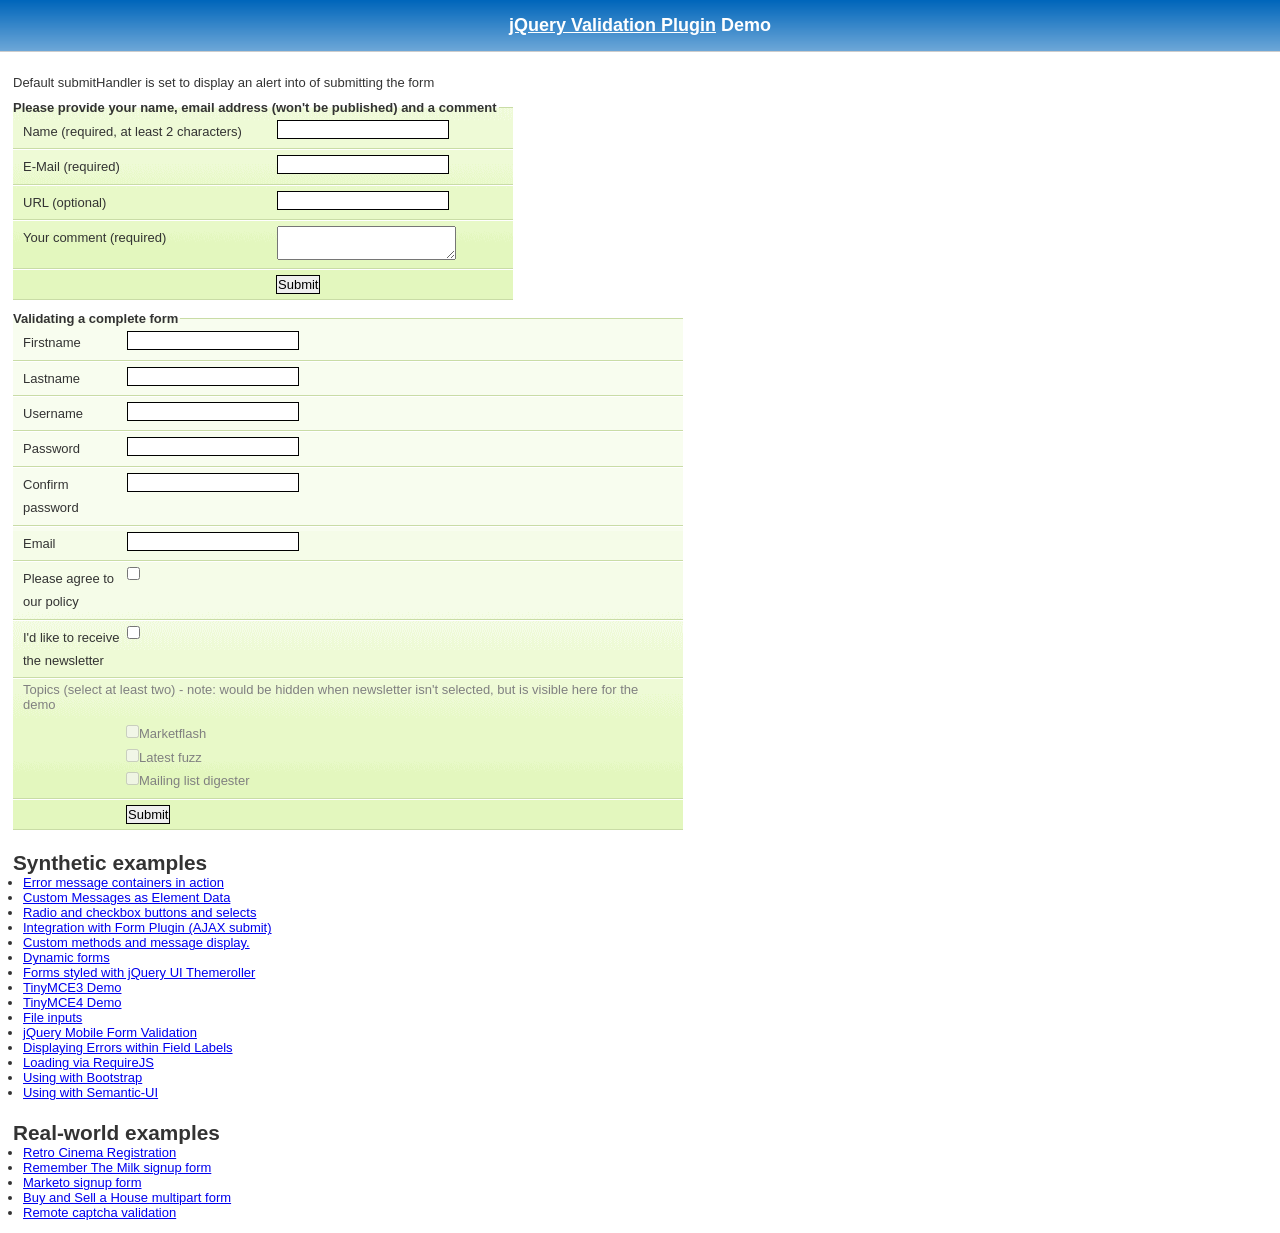
<file: scripts/jquery-validation-1.19.5/demo/index.html>
<!DOCTYPE html>
<html lang="en">
<head>
	<meta charset="utf-8">
	<title>jQuery validation plug-in - main demo</title>
	<link rel="stylesheet" href="css/screen.css">
	<script src="../lib/jquery.js"></script>
	<script src="../dist/jquery.validate.js"></script>
	<script>
	$.validator.setDefaults({
		submitHandler: function() {
			alert("submitted!");
		}
	});

	$().ready(function() {
		// validate the comment form when it is submitted
		$("#commentForm").validate();

		// validate signup form on keyup and submit
		$("#signupForm").validate({
			rules: {
				firstname: "required",
				lastname: "required",
				username: {
					required: true,
					minlength: 2
				},
				password: {
					required: true,
					minlength: 5
				},
				confirm_password: {
					required: true,
					minlength: 5,
					equalTo: "#password"
				},
				email: {
					required: true,
					email: true
				},
				topic: {
					required: "#newsletter:checked",
					minlength: 2
				},
				agree: "required"
			},
			messages: {
				firstname: "Please enter your firstname",
				lastname: "Please enter your lastname",
				username: {
					required: "Please enter a username",
					minlength: "Your username must consist of at least 2 characters"
				},
				password: {
					required: "Please provide a password",
					minlength: "Your password must be at least 5 characters long"
				},
				confirm_password: {
					required: "Please provide a password",
					minlength: "Your password must be at least 5 characters long",
					equalTo: "Please enter the same password as above"
				},
				email: "Please enter a valid email address",
				agree: "Please accept our policy",
				topic: "Please select at least 2 topics"
			}
		});

		// propose username by combining first- and lastname
		$("#username").focus(function() {
			var firstname = $("#firstname").val();
			var lastname = $("#lastname").val();
			if (firstname && lastname && !this.value) {
				this.value = firstname + "." + lastname;
			}
		});

		//code to hide topic selection, disable for demo
		var newsletter = $("#newsletter");
		// newsletter topics are optional, hide at first
		var inital = newsletter.is(":checked");
		var topics = $("#newsletter_topics")[inital ? "removeClass" : "addClass"]("gray");
		var topicInputs = topics.find("input").attr("disabled", !inital);
		// show when newsletter is checked
		newsletter.click(function() {
			topics[this.checked ? "removeClass" : "addClass"]("gray");
			topicInputs.attr("disabled", !this.checked);
		});
	});
	</script>
	<style>
	#commentForm {
		width: 500px;
	}
	#commentForm label {
		width: 250px;
	}
	#commentForm label.error, #commentForm input.submit {
		margin-left: 253px;
	}
	#signupForm {
		width: 670px;
	}
	#signupForm label.error {
		margin-left: 10px;
		width: auto;
		display: inline;
	}
	#newsletter_topics label.error {
		display: none;
		margin-left: 103px;
	}
	</style>
</head>
<body>
<h1 id="banner"><a href="https://jqueryvalidation.org/">jQuery Validation Plugin</a> Demo</h1>
<div id="main">
	<p>Default submitHandler is set to display an alert into of submitting the form</p>
	<form class="cmxform" id="commentForm" method="get" action="">
		<fieldset>
			<legend>Please provide your name, email address (won't be published) and a comment</legend>
			<p>
				<label for="cname">Name (required, at least 2 characters)</label>
				<input id="cname" name="name" minlength="2" type="text" required>
			</p>
			<p>
				<label for="cemail">E-Mail (required)</label>
				<input id="cemail" type="email" name="email" required>
			</p>
			<p>
				<label for="curl">URL (optional)</label>
				<input id="curl" type="url" name="url">
			</p>
			<p>
				<label for="ccomment">Your comment (required)</label>
				<textarea id="ccomment" name="comment" required></textarea>
			</p>
			<p>
				<input class="submit" type="submit" value="Submit">
			</p>
		</fieldset>
	</form>
	<form class="cmxform" id="signupForm" method="get" action="">
		<fieldset>
			<legend>Validating a complete form</legend>
			<p>
				<label for="firstname">Firstname</label>
				<input id="firstname" name="firstname" type="text">
			</p>
			<p>
				<label for="lastname">Lastname</label>
				<input id="lastname" name="lastname" type="text">
			</p>
			<p>
				<label for="username">Username</label>
				<input id="username" name="username" type="text">
			</p>
			<p>
				<label for="password">Password</label>
				<input id="password" name="password" type="password">
			</p>
			<p>
				<label for="confirm_password">Confirm password</label>
				<input id="confirm_password" name="confirm_password" type="password">
			</p>
			<p>
				<label for="email">Email</label>
				<input id="email" name="email" type="email">
			</p>
			<p>
				<label for="agree">Please agree to our policy</label>
				<input type="checkbox" class="checkbox" id="agree" name="agree">
			</p>
			<p>
				<label for="newsletter">I'd like to receive the newsletter</label>
				<input type="checkbox" class="checkbox" id="newsletter" name="newsletter">
			</p>
			<fieldset id="newsletter_topics">
				<legend>Topics (select at least two) - note: would be hidden when newsletter isn't selected, but is visible here for the demo</legend>
				<label for="topic_marketflash">
					<input type="checkbox" id="topic_marketflash" value="marketflash" name="topic">Marketflash
				</label>
				<label for="topic_fuzz">
					<input type="checkbox" id="topic_fuzz" value="fuzz" name="topic">Latest fuzz
				</label>
				<label for="topic_digester">
					<input type="checkbox" id="topic_digester" value="digester" name="topic">Mailing list digester
				</label>
				<label for="topic" class="error">Please select at least two topics you'd like to receive.</label>
			</fieldset>
			<p>
				<input class="submit" type="submit" value="Submit">
			</p>
		</fieldset>
	</form>
	<h3>Synthetic examples</h3>
	<ul>
		<li><a href="errorcontainer-demo.html">Error message containers in action</a>
		</li>
		<li><a href="custom-messages-data-demo.html">Custom Messages as Element Data</a>
		</li>
		<li><a href="radio-checkbox-select-demo.html">Radio and checkbox buttons and selects</a>
		</li>
		<li><a href="ajaxSubmit-integration-demo.html">Integration with Form Plugin (AJAX submit)</a>
		</li>
		<li><a href="custom-methods-demo.html">Custom methods and message display.</a>
		</li>
		<li><a href="dynamic-totals.html">Dynamic forms</a>
		</li>
		<li><a href="themerollered.html">Forms styled with jQuery UI Themeroller</a>
		</li>
		<li><a href="tinymce/">TinyMCE3 Demo</a>
		</li>
		<li><a href="tinymce4/">TinyMCE4 Demo</a>
		</li>
		<li><a href="file_input.html">File inputs</a>
		</li>
		<li><a href="jquerymobile.html">jQuery Mobile Form Validation</a>
		</li>
		<li><a href="errors-within-labels.html">Displaying Errors within Field Labels</a>
		</li>
		<li><a href="requirejs/index.html">Loading via RequireJS</a>
		</li>
		<li><a href="bootstrap/index.html">Using with Bootstrap</a>
		</li>
		<li><a href="semantic-ui/index.html">Using with Semantic-UI</a>
		</li>
	</ul>
	<h3>Real-world examples</h3>
	<ul>
		<li><a href="cinema/">Retro Cinema Registration</a></li>
		<li><a href="milk/">Remember The Milk signup form</a></li>
		<li><a href="marketo/">Marketo signup form</a></li>
		<li><a href="multipart/">Buy and Sell a House multipart form</a></li>
		<li><a href="captcha/">Remote captcha validation</a></li>
	</ul>
</div>
</body>
</html>
</file>
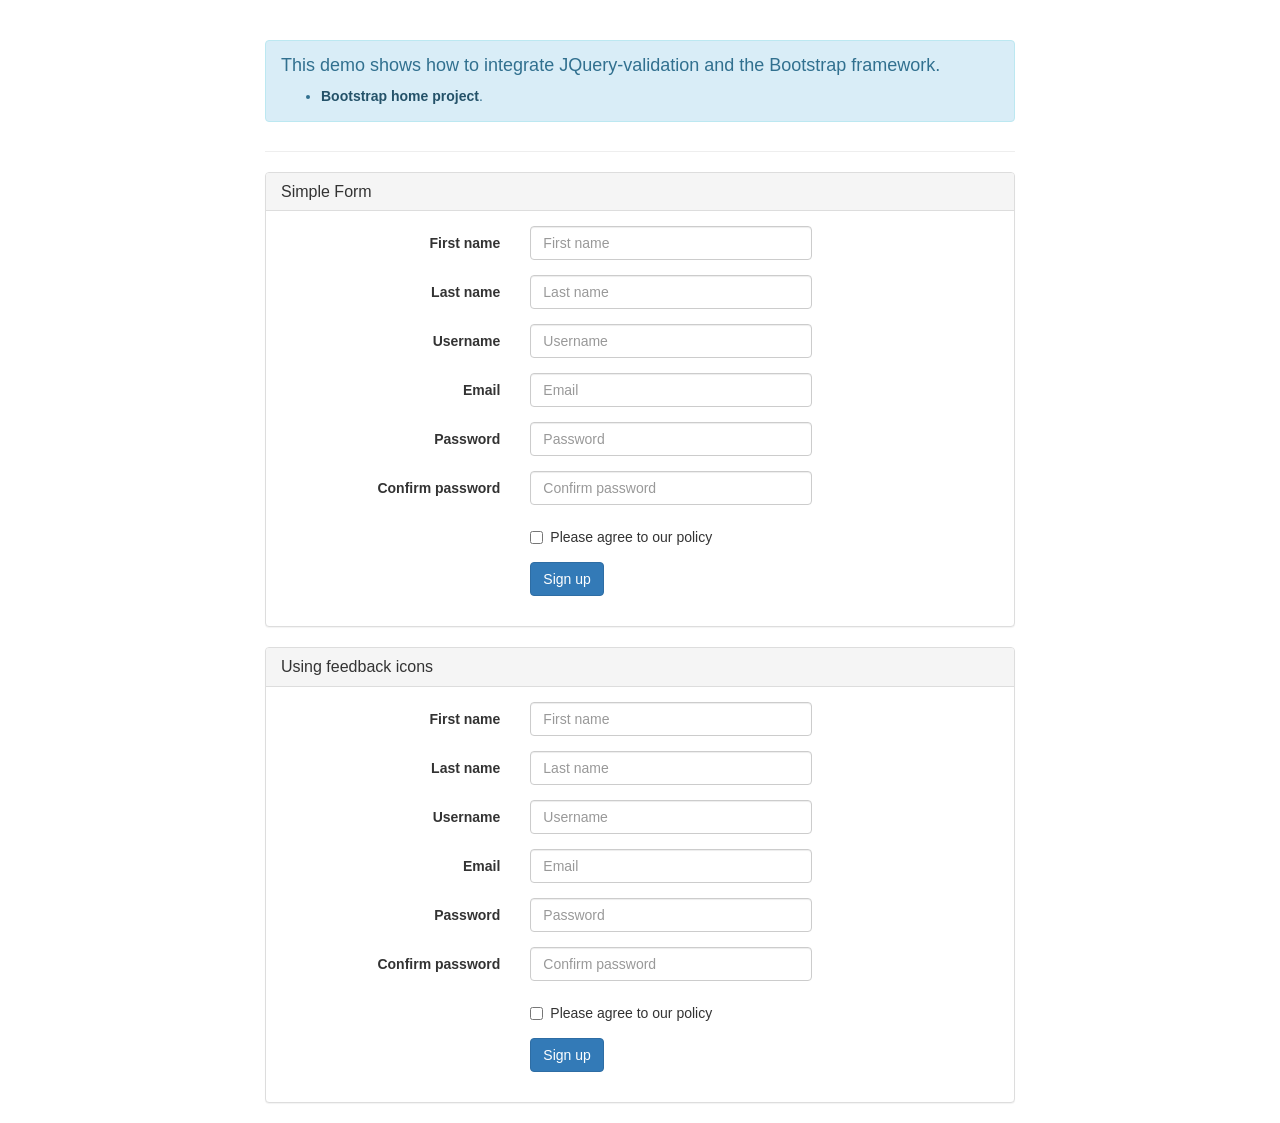
<file: scripts/jquery-validation-1.19.5/demo/bootstrap/index.html>
<!DOCTYPE html>
<html>
<head>
	<title>JQuery-validation demo | Bootstrap</title>

	<link rel="stylesheet" href="https://maxcdn.bootstrapcdn.com/bootstrap/3.3.5/css/bootstrap.min.css" />

	<script type="text/javascript" src="../../lib/jquery-1.11.1.js"></script>
	<script type="text/javascript" src="../../dist/jquery.validate.js"></script>
</head>
<body>
	<div class="container">
		<div class="row">
			<div class="col-sm-8 col-sm-offset-2">
				<div class="page-header">
					<div class="alert alert-info" role="alert">
						<h4>This demo shows how to integrate JQuery-validation and the Bootstrap framework.</h4>
						<ul>
							<li><a href="https://getbootstrap.com/" class="alert-link">Bootstrap home project</a>.</li>
						</ul>
					</div>
				</div>

				<div class="panel panel-default">
					<div class="panel-heading">
						<h3 class="panel-title">Simple Form</h3>
					</div>
					<div class="panel-body">
						<form id="signupForm" method="post" class="form-horizontal" action="">
							<div class="form-group">
								<label class="col-sm-4 control-label" for="firstname">First name</label>
								<div class="col-sm-5">
									<input type="text" class="form-control" id="firstname" name="firstname" placeholder="First name" />
								</div>
							</div>

							<div class="form-group">
								<label class="col-sm-4 control-label" for="lastname">Last name</label>
								<div class="col-sm-5">
									<input type="text" class="form-control" id="lastname" name="lastname" placeholder="Last name" />
								</div>
							</div>

							<div class="form-group">
								<label class="col-sm-4 control-label" for="username">Username</label>
								<div class="col-sm-5">
									<input type="text" class="form-control" id="username" name="username" placeholder="Username" />
								</div>
							</div>

							<div class="form-group">
								<label class="col-sm-4 control-label" for="email">Email</label>
								<div class="col-sm-5">
									<input type="text" class="form-control" id="email" name="email" placeholder="Email" />
								</div>
							</div>

							<div class="form-group">
								<label class="col-sm-4 control-label" for="password">Password</label>
								<div class="col-sm-5">
									<input type="password" class="form-control" id="password" name="password" placeholder="Password" />
								</div>
							</div>

							<div class="form-group">
								<label class="col-sm-4 control-label" for="confirm_password">Confirm password</label>
								<div class="col-sm-5">
									<input type="password" class="form-control" id="confirm_password" name="confirm_password" placeholder="Confirm password" />
								</div>
							</div>

							<div class="form-group">
								<div class="col-sm-5 col-sm-offset-4">
									<div class="checkbox">
										<label>
											<input type="checkbox" id="agree" name="agree" value="agree" />Please agree to our policy
										</label>
									</div>
								</div>
							</div>

							<div class="form-group">
								<div class="col-sm-9 col-sm-offset-4">
									<button type="submit" class="btn btn-primary" name="signup" value="Sign up">Sign up</button>
								</div>
							</div>
						</form>
					</div>
				</div>

				<div class="panel panel-default">
					<div class="panel-heading">
						<h3 class="panel-title">Using feedback icons</h3>
					</div>
					<div class="panel-body">
						<form id="signupForm1" method="post" class="form-horizontal" action="">
							<div class="form-group">
								<label class="col-sm-4 control-label" for="firstname1">First name</label>
								<div class="col-sm-5">
									<input type="text" class="form-control" id="firstname1" name="firstname1" placeholder="First name" />
								</div>
							</div>

							<div class="form-group">
								<label class="col-sm-4 control-label" for="lastname1">Last name</label>
								<div class="col-sm-5">
									<input type="text" class="form-control" id="lastname1" name="lastname1" placeholder="Last name" />
								</div>
							</div>

							<div class="form-group">
								<label class="col-sm-4 control-label" for="username1">Username</label>
								<div class="col-sm-5">
									<input type="text" class="form-control" id="username1" name="username1" placeholder="Username" />
								</div>
							</div>

							<div class="form-group">
								<label class="col-sm-4 control-label" for="email1">Email</label>
								<div class="col-sm-5">
									<input type="text" class="form-control" id="email1" name="email1" placeholder="Email" />
								</div>
							</div>

							<div class="form-group">
								<label class="col-sm-4 control-label" for="password1">Password</label>
								<div class="col-sm-5">
									<input type="password" class="form-control" id="password1" name="password1" placeholder="Password" />
								</div>
							</div>

							<div class="form-group">
								<label class="col-sm-4 control-label" for="confirm_password1">Confirm password</label>
								<div class="col-sm-5">
									<input type="password" class="form-control" id="confirm_password1" name="confirm_password1" placeholder="Confirm password" />
								</div>
							</div>

							<div class="form-group">
								<div class="col-sm-5 col-sm-offset-4">
									<div class="checkbox">
										<label>
											<input type="checkbox" id="agree1" name="agree1" value="agree" />Please agree to our policy
										</label>
									</div>
								</div>
							</div>

							<div class="form-group">
								<div class="col-sm-9 col-sm-offset-4">
									<button type="submit" class="btn btn-primary" name="signup1" value="Sign up">Sign up</button>
								</div>
							</div>
						</form>
					</div>
				</div>
			</div>
		</div>
	</div>
	<script type="text/javascript">
		$.validator.setDefaults( {
			submitHandler: function () {
				alert( "submitted!" );
			}
		} );

		$( document ).ready( function () {
			$( "#signupForm" ).validate( {
				rules: {
					firstname: "required",
					lastname: "required",
					username: {
						required: true,
						minlength: 2
					},
					password: {
						required: true,
						minlength: 5
					},
					confirm_password: {
						required: true,
						minlength: 5,
						equalTo: "#password"
					},
					email: {
						required: true,
						email: true
					},
					agree: "required"
				},
				messages: {
					firstname: "Please enter your firstname",
					lastname: "Please enter your lastname",
					username: {
						required: "Please enter a username",
						minlength: "Your username must consist of at least 2 characters"
					},
					password: {
						required: "Please provide a password",
						minlength: "Your password must be at least 5 characters long"
					},
					confirm_password: {
						required: "Please provide a password",
						minlength: "Your password must be at least 5 characters long",
						equalTo: "Please enter the same password as above"
					},
					email: "Please enter a valid email address",
					agree: "Please accept our policy"
				},
				errorElement: "em",
				errorPlacement: function ( error, element ) {
					// Add the `help-block` class to the error element
					error.addClass( "help-block" );

					if ( element.prop( "type" ) === "checkbox" ) {
						error.insertAfter( element.parent( "label" ) );
					} else {
						error.insertAfter( element );
					}
				},
				highlight: function ( element, errorClass, validClass ) {
					$( element ).parents( ".col-sm-5" ).addClass( "has-error" ).removeClass( "has-success" );
				},
				unhighlight: function (element, errorClass, validClass) {
					$( element ).parents( ".col-sm-5" ).addClass( "has-success" ).removeClass( "has-error" );
				}
			} );

			$( "#signupForm1" ).validate( {
				rules: {
					firstname1: "required",
					lastname1: "required",
					username1: {
						required: true,
						minlength: 2
					},
					password1: {
						required: true,
						minlength: 5
					},
					confirm_password1: {
						required: true,
						minlength: 5,
						equalTo: "#password1"
					},
					email1: {
						required: true,
						email: true
					},
					agree1: "required"
				},
				messages: {
					firstname1: "Please enter your firstname",
					lastname1: "Please enter your lastname",
					username1: {
						required: "Please enter a username",
						minlength: "Your username must consist of at least 2 characters"
					},
					password1: {
						required: "Please provide a password",
						minlength: "Your password must be at least 5 characters long"
					},
					confirm_password1: {
						required: "Please provide a password",
						minlength: "Your password must be at least 5 characters long",
						equalTo: "Please enter the same password as above"
					},
					email1: "Please enter a valid email address",
					agree1: "Please accept our policy"
				},
				errorElement: "em",
				errorPlacement: function ( error, element ) {
					// Add the `help-block` class to the error element
					error.addClass( "help-block" );

					// Add `has-feedback` class to the parent div.form-group
					// in order to add icons to inputs
					element.parents( ".col-sm-5" ).addClass( "has-feedback" );

					if ( element.prop( "type" ) === "checkbox" ) {
						error.insertAfter( element.parent( "label" ) );
					} else {
						error.insertAfter( element );
					}

					// Add the span element, if doesn't exists, and apply the icon classes to it.
					if ( !element.next( "span" )[ 0 ] ) {
						$( "<span class='glyphicon glyphicon-remove form-control-feedback'></span>" ).insertAfter( element );
					}
				},
				success: function ( label, element ) {
					// Add the span element, if doesn't exists, and apply the icon classes to it.
					if ( !$( element ).next( "span" )[ 0 ] ) {
						$( "<span class='glyphicon glyphicon-ok form-control-feedback'></span>" ).insertAfter( $( element ) );
					}
				},
				highlight: function ( element, errorClass, validClass ) {
					$( element ).parents( ".col-sm-5" ).addClass( "has-error" ).removeClass( "has-success" );
					$( element ).next( "span" ).addClass( "glyphicon-remove" ).removeClass( "glyphicon-ok" );
				},
				unhighlight: function ( element, errorClass, validClass ) {
					$( element ).parents( ".col-sm-5" ).addClass( "has-success" ).removeClass( "has-error" );
					$( element ).next( "span" ).addClass( "glyphicon-ok" ).removeClass( "glyphicon-remove" );
				}
			} );
		} );
	</script>
</body>
</html>
</file>
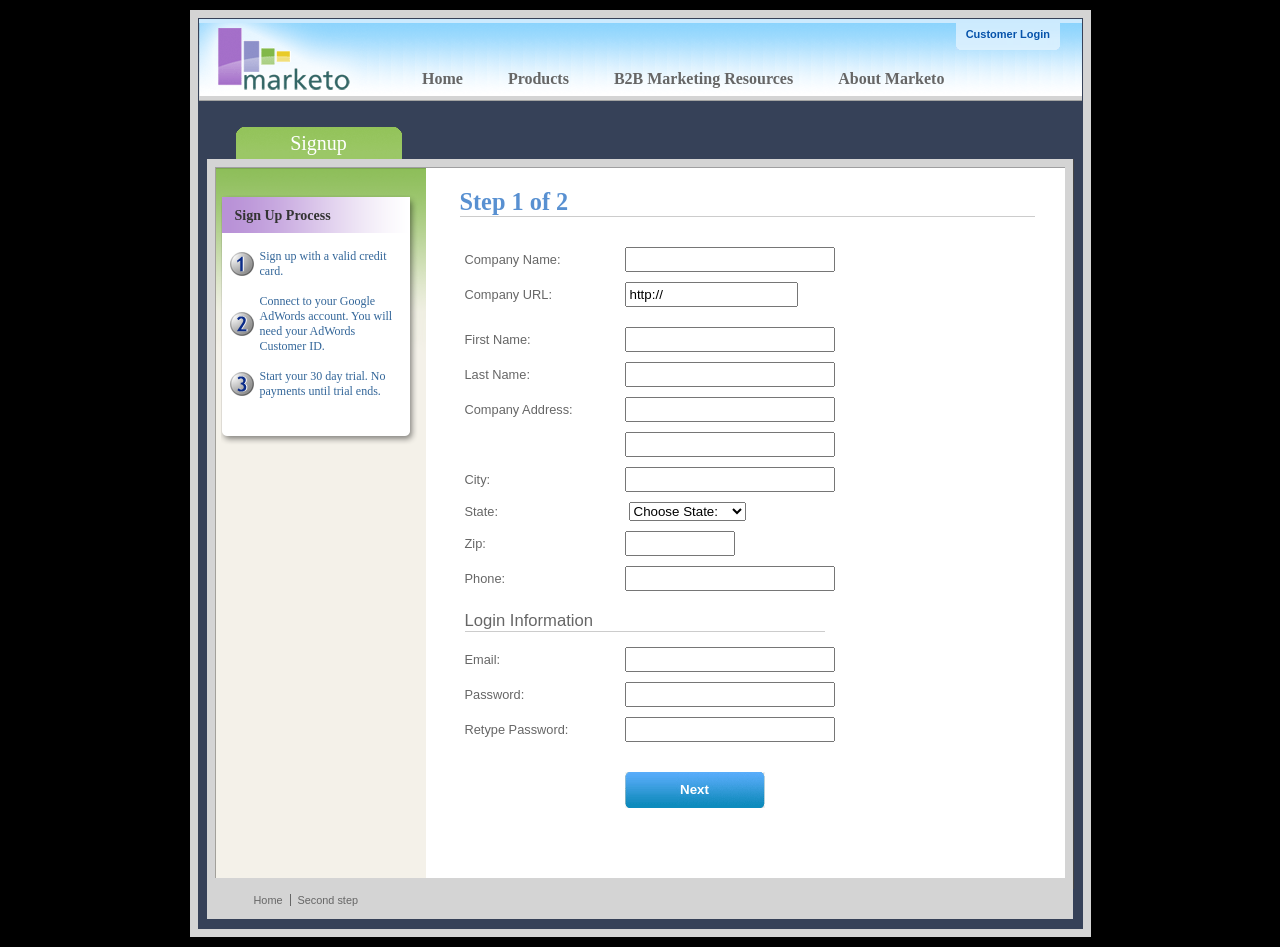
<file: scripts/jquery-validation-1.19.5/demo/marketo/index.html>
<!DOCTYPE html>
<html lang="en">
<head>
	<meta charset="utf-8">
	<title>Subscription Signup | Marketo</title>
	<script src="../../lib/jquery.js"></script>
	<script src="../../lib/jquery.mockjax.js"></script>
	<script src="../../dist/jquery.validate.js"></script>
	<script src="jquery.maskedinput.js"></script>
	<script src="mktSignup.js"></script>
	<link rel="stylesheet" href="stylesheet.css">
</head>
<body>
<!-- start page wrapper -->
<div id="letterbox">
	<!-- start header container -->
	<div id="header-background">
		<div class="nav-global-container">
			<div class="login">
				<a href="#">
					<span></span>Customer Login</a>
			</div>
			<div class="logo">
				<a href="#">
					<img src="images/logo_marketo.gif" width="168" height="73" alt="Marketo">
				</a>
			</div>
			<div class="nav-global">
				<ul>
					<li>
						<a href="#" class="nav-g01">
							<span></span>Home</a>
					</li>
					<li>
						<a href="#" class="nav-g02">
							<span></span>Products</a>
					</li>
					<li>
						<a href="#" class="nav-g04">
							<span></span>B2B Marketing Resources</a>
					</li>
					<li>
						<a href="#" class="nav-g05">
							<span></span>About Marketo</a>
					</li>
				</ul>
			</div>
		</div>
	</div>
	<!-- end header container -->
	<div class="line-grey-tier"></div>
	<!-- start page container 2 div-->
	<div id="page-container" class="resize">
		<div id="page-content-inner" class="resize">
			<!-- start col-main -->
			<div id="col-main" class="resize" style="">
				<!-- start main content -->
				<div class="main-content resize">
					<div class="action-container" style="display:none;"></div>
					<h1>Step 1 of 2</h1>
					<p>
					</p>
					<br clear="all">
					<div>
						<form id="profileForm" type="actionForm" action="step2.htm" method="get">
							<div class="error" style="display:none;">
								<img src="images/warning.gif" alt="Warning!" width="24" height="24" style="float:left; margin: -5px 10px 0px 0px;">
								<span></span>.
								<br clear="all">
							</div>
							<table cellpadding="0" cellspacing="0" border="0">
								<tr>
									<td class="label">
										<label for="co_name">Company Name:</label>
									</td>
									<td class="field">
										<input id="co_name" class="required" maxlength="40" name="co_name" size="20" type="text" tabindex="1" value="">
									</td>
								</tr>
								<tr>
									<td class="label">
										<label for="co_url">Company URL:</label>
									</td>
									<td class="field">
										<input id="co_url" class="required defaultInvalid url" maxlength="40" name="co_url" style="width:163px" type="text" tabindex="2" value="http://">
									</td>
								</tr>
								<tr>
									<td>
									<td>
								</tr>
								<tr>
									<td class="label">
										<label for="first_name">First Name:</label>
									</td>
									<td class="field">
										<input id="first_name" class="required" maxlength="40" name="first_name" size="20" type="text" tabindex="3" value="">
									</td>
								</tr>
								<tr>
									<td class="label">
										<label for="last_name">Last Name:</label>
									</td>
									<td class="field">
										<input id="last_name" class="required" maxlength="40" name="last_name" size="20" type="text" tabindex="4" value="">
									</td>
								</tr>
								<tr>
									<td class="label">
										<label for="address1">Company Address:</label>
									</td>
									<td class="field">
										<input maxlength="40" class="required" name="address1" size="20" type="text" tabindex="5" value="">
									</td>
								</tr>
								<tr>
									<td class="label"></td>
									<td class="field">
										<input maxlength="40" name="address2" size="20" type="text" tabindex="6" value="">
									</td>
								</tr>
								<tr>
									<td class="label">
										<label for="city">City:</label>
									</td>
									<td class="field">
										<input maxlength="40" class="required" name="city" size="20" type="text" tabindex="7" value="">
									</td>
								</tr>
								<tr>
									<td class="label">
										<label for="state">State:</label>
									</td>
									<td class="field">
										<select id="state" class="required" name="state" style="margin-left: 4px;" tabindex="8">
											<option value="">Choose State:</option>
											<option value="AL">Alabama</option>
											<option value="AK">Alaska</option>
											<option value="AZ">Arizona</option>
											<option value="AR">Arkansas</option>
											<option value="CA">California</option>
											<option value="CO">Colorado</option>
											<option value="CT">Connecticut</option>
											<option value="DE">Delaware</option>
											<option value="FL">Florida</option>
											<option value="GA">Georgia</option>
											<option value="HI">Hawaii</option>
											<option value="ID">Idaho</option>
											<option value="IL">Illinois</option>
											<option value="IN">Indiana</option>
											<option value="IA">Iowa</option>
											<option value="KS">Kansas</option>
											<option value="KY">Kentucky</option>
											<option value="LA">Louisiana</option>
											<option value="ME">Maine</option>
											<option value="MD">Maryland</option>
											<option value="MA">Massachusetts</option>
											<option value="MI">Michigan</option>
											<option value="MN">Minnesota</option>
											<option value="MS">Mississippi</option>
											<option value="MO">Missouri</option>
											<option value="MT">Montana</option>
											<option value="NE">Nebraska</option>
											<option value="NV">Nevada</option>
											<option value="NH">New Hampshire</option>
											<option value="NJ">New Jersey</option>
											<option value="NM">New Mexico</option>
											<option value="NY">New York</option>
											<option value="NC">North Carolina</option>
											<option value="ND">North Dakota</option>
											<option value="OH">Ohio</option>
											<option value="OK">Oklahoma</option>
											<option value="OR">Oregon</option>
											<option value="PA">Pennsylvania</option>
											<option value="RI">Rhode Island</option>
											<option value="SC">South Carolina</option>
											<option value="SD">South Dakota</option>
											<option value="TN">Tennessee</option>
											<option value="TX">Texas</option>
											<option value="UT">Utah</option>
											<option value="VT">Vermont</option>
											<option value="VA">Virginia</option>
											<option value="WA">Washington</option>
											<option value="WV">West Virginia</option>
											<option value="WI">Wisconsin</option>
											<option value="WY">Wyoming</option>
										</select>
									</td>
								</tr>
								<tr>
									<td class="label">
										<label for="zip">Zip:</label>
									</td>
									<td class="field">
										<input maxlength="10" name="zip" style="width: 100px" type="text" class="required zipcode" tabindex="9" value="">
									</td>
								</tr>
								<tr>
									<td class="label">
										<label for="phone">Phone:</label>
									</td>
									<td class="field">
										<input id="phone" maxlength="14" name="phone" type="text" class="required phone" tabindex="10" value="">
									</td>
								</tr>
								<tr>
									<td colspan="2">
										<h2 style="border-bottom: 1px solid #CCCCCC;">Login Information</h2>
									</td>
								</tr>
								<tr>
									<td class="label">
										<label for="email">Email:</label>
									</td>
									<td class="field">
										<input id="email" class="required email" remote="emails.action" maxlength="40" name="email" size="20" type="text" tabindex="11" value="">
									</td>
								</tr>
								<tr>
									<td class="label">
										<label for="password1">Password:</label>
									</td>
									<td class="field">
										<input id="password1" class="required password" maxlength="40" name="password1" size="20" type="password" tabindex="12" value="">
									</td>
								</tr>
								<tr>
									<td class="label">
										<label for="password2">Retype Password:</label>
									</td>
									<td class="field">
										<input id="password2" class="required" equalTo="#password1" maxlength="40" name="password2" size="20" type="password" tabindex="13" value="">
										<div class="formError"></div>
									</td>
								</tr>
								<tr>
									<td></td>
									<td>
										<div class="buttonSubmit">
											<span></span>
											<input class="formButton" type="submit" value="Next" style="width: 140px" tabindex="14">
										</div>
									</td>
								</tr>
							</table>
							<br>
							<br>
						</form>
						<br clear="all">
					</div>
				</div>
				<!-- end main content -->
				<br>
			</div>
			<!-- end col-main -->
			<!-- start left col -->
			<div id="col-left" class="nav-left-back empty resize" style="position: absolute; min-height: 450px;">
				<div class="col-left-header-tab" style="position: absolute;">Signup</div>
				<div class="nav-left"></div>
				<div class="left-nav-callout png" style="top: 15px; margin-bottom: 100px;">
					<img src="images/left-nav-callout-long.png" class="png" alt="">
					<h6>Sign Up Process</h6>
					<a style="background-image: url(images/step1-24.gif); font-weight: normal; text-decoration: none; cursor: default;">Sign up with a valid credit card.</a>
					<a style="background-image: url(images/step2-24.gif); font-weight: normal; text-decoration: none; cursor: default;">Connect to your Google AdWords account.  You will need your AdWords Customer ID.</a>
					<a style="background-image: url(images/step3-24.gif); font-weight: normal; text-decoration: none; cursor: default;">Start your 30 day trial.  No payments until trial ends.</a>
				</div>
				<div class="footerAddress">
					<b>Marketo Inc.</b>
					<br>1710 S. Amphlett Blvd.
					<br>San Mateo, CA 94402 USA
					<br>
				</div>
				<br clear="all">
			</div>
			<!-- end left col -->
		</div>
	</div>
	<!-- end page container 2 divs-->
	<div id="footer-container" align="center">
		<div class="footer">
			<ul>
				<li><a href="..">Home</a>
				</li>
				<li class="line-off"><a href="step2.htm">Second step</a>
				</li>
			</ul>
		</div>
	</div>
	<!-- end page wrapper -->
</div>
</body>
</html>
</file>
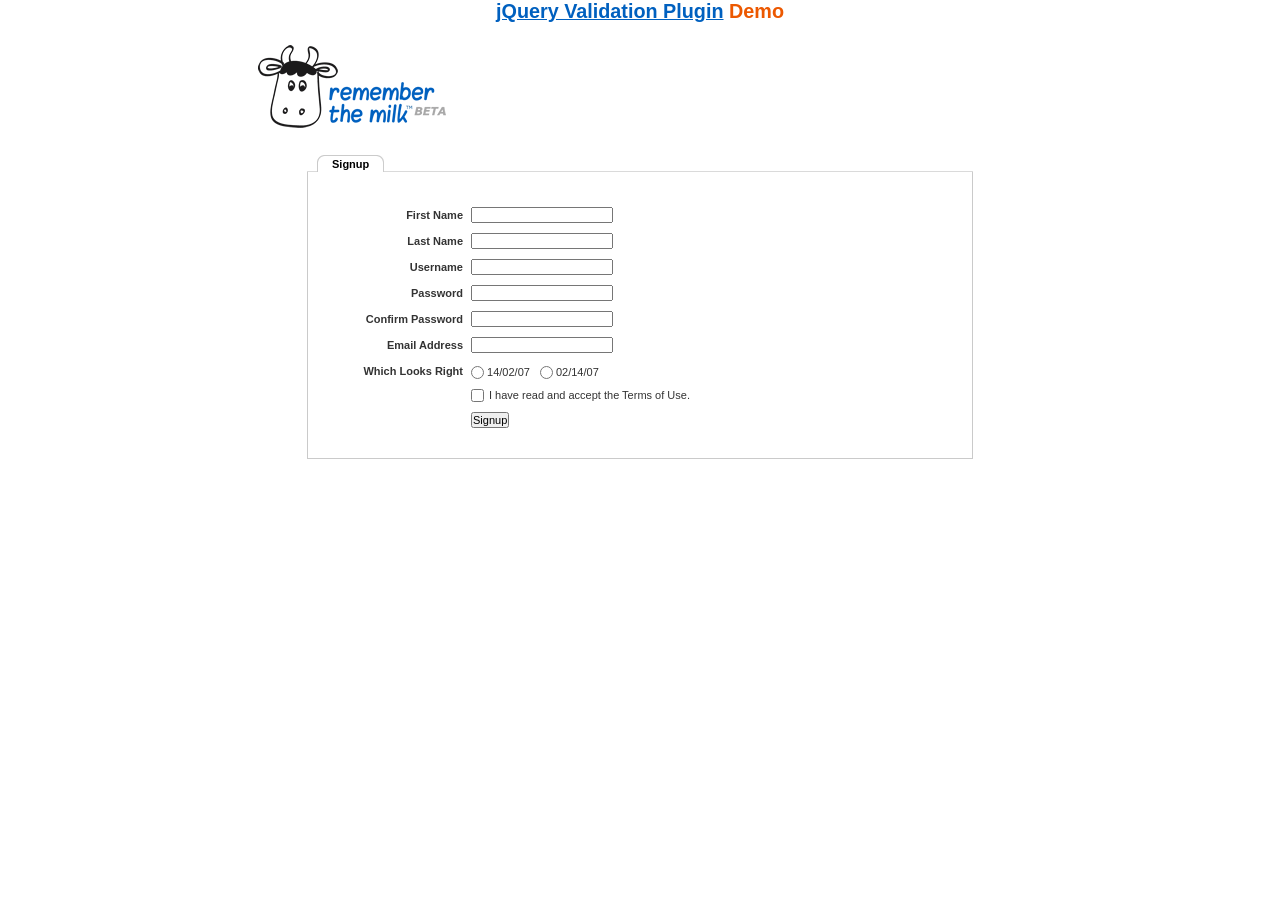
<file: scripts/jquery-validation-1.19.5/demo/milk/index.html>
<!DOCTYPE html>
<html lang="en">
<head>
	<meta charset="utf-8">
	<title>Remember The Milk signup form - jQuery Validate plugin demo - with friendly permission from the RTM team</title>
	<link rel="stylesheet" href="milk.css">
	<script src="../../lib/jquery.js"></script>
	<script src="../../lib/jquery.mockjax.js"></script>
	<script src="../../dist/jquery.validate.js"></script>
	<script>
	$(document).ready(function() {
		$.mockjax({
			url: "emails.action",
			response: function(settings) {
				var email = settings.data.email,
					emails = ["glen@marketo.com", "george@bush.gov", "me@god.com", "aboutface@cooper.com", "steam@valve.com", "bill@gates.com"];
				this.responseText = "true";
				if ($.inArray(email, emails) !== -1) {
					this.responseText = "false";
				}
			},
			responseTime: 500
		});

		$.mockjax({
			url: "users.action",
			response: function(settings) {
				var user = settings.data.username,
					users = ["asdf", "Peter", "Peter2", "George"];
				this.responseText = "true";
				if ($.inArray(user, users) !== -1) {
					this.responseText = "false";
				}
			},
			responseTime: 500
		});

		// validate signup form on keyup and submit
		var validator = $("#signupform").validate({
			rules: {
				firstname: "required",
				lastname: "required",
				username: {
					required: true,
					minlength: 2,
					remote: "users.action"
				},
				password: {
					required: true,
					minlength: 5
				},
				password_confirm: {
					required: true,
					minlength: 5,
					equalTo: "#password"
				},
				email: {
					required: true,
					email: true,
					remote: "emails.action"
				},
				dateformat: "required",
				terms: "required"
			},
			messages: {
				firstname: "Enter your firstname",
				lastname: "Enter your lastname",
				username: {
					required: "Enter a username",
					minlength: jQuery.validator.format("Enter at least {0} characters"),
					remote: jQuery.validator.format("{0} is already in use")
				},
				password: {
					required: "Provide a password",
					minlength: jQuery.validator.format("Enter at least {0} characters")
				},
				password_confirm: {
					required: "Repeat your password",
					minlength: jQuery.validator.format("Enter at least {0} characters"),
					equalTo: "Enter the same password as above"
				},
				email: {
					required: "Please enter a valid email address",
					minlength: "Please enter a valid email address",
					remote: jQuery.validator.format("{0} is already in use")
				},
				dateformat: "Choose your preferred dateformat",
				terms: " "
			},
			// the errorPlacement has to take the table layout into account
			errorPlacement: function(error, element) {
				if (element.is(":radio"))
					error.appendTo(element.parent().next().next());
				else if (element.is(":checkbox"))
					error.appendTo(element.next());
				else
					error.appendTo(element.parent().next());
			},
			// specifying a submitHandler prevents the default submit, good for the demo
			submitHandler: function() {
				alert("submitted!");
			},
			// set this class to error-labels to indicate valid fields
			success: function(label) {
				// set &nbsp; as text for IE
				label.html("&nbsp;").addClass("checked");
			},
			highlight: function(element, errorClass) {
				$(element).parent().next().find("." + errorClass).removeClass("checked");
			}
		});

		// propose username by combining first- and lastname
		$("#username").focus(function() {
			var firstname = $("#firstname").val();
			var lastname = $("#lastname").val();
			if (firstname && lastname && !this.value) {
				this.value = (firstname + "." + lastname).toLowerCase();
			}
		});
	});
	</script>
</head>
<body>
<h1 id="banner"><a href="https://jqueryvalidation.org/">jQuery Validation Plugin</a> Demo</h1>
<div id="main">
	<div id="content">
		<div id="header">
			<div id="headerlogo">
				<img src="milk.png" alt="Remember The Milk">
			</div>
		</div>
		<div style="clear: both;">
			<div></div>
		</div>
		<div class="content">
			<div id="signupbox">
				<div id="signuptab">
					<ul>
						<li id="signupcurrent"><a href=" ">Signup</a>
						</li>
					</ul>
				</div>
				<div id="signupwrap">
					<form id="signupform" autocomplete="off" method="get" action="">
						<table>
							<tr>
								<td class="label">
									<label id="lfirstname" for="firstname">First Name</label>
								</td>
								<td class="field">
									<input id="firstname" name="firstname" type="text" value="" maxlength="100">
								</td>
								<td class="status"></td>
							</tr>
							<tr>
								<td class="label">
									<label id="llastname" for="lastname">Last Name</label>
								</td>
								<td class="field">
									<input id="lastname" name="lastname" type="text" value="" maxlength="100">
								</td>
								<td class="status"></td>
							</tr>
							<tr>
								<td class="label">
									<label id="lusername" for="username">Username</label>
								</td>
								<td class="field">
									<input id="username" name="username" type="text" value="" maxlength="50">
								</td>
								<td class="status"></td>
							</tr>
							<tr>
								<td class="label">
									<label id="lpassword" for="password">Password</label>
								</td>
								<td class="field">
									<input id="password" name="password" type="password" maxlength="50" value="">
								</td>
								<td class="status"></td>
							</tr>
							<tr>
								<td class="label">
									<label id="lpassword_confirm" for="password_confirm">Confirm Password</label>
								</td>
								<td class="field">
									<input id="password_confirm" name="password_confirm" type="password" maxlength="50" value="">
								</td>
								<td class="status"></td>
							</tr>
							<tr>
								<td class="label">
									<label id="lemail" for="email">Email Address</label>
								</td>
								<td class="field">
									<input id="email" name="email" type="text" value="" maxlength="150">
								</td>
								<td class="status"></td>
							</tr>
							<tr>
								<td class="label">
									<label>Which Looks Right</label>
								</td>
								<td class="field" colspan="2" style="vertical-align: top; padding-top: 2px;">
									<table>
										<tbody>
											<tr>
												<td style="padding-right: 5px;">
													<input id="dateformat_eu" name="dateformat" type="radio" value="0">
													<label id="ldateformat_eu" for="dateformat_eu">14/02/07</label>
												</td>
												<td style="padding-left: 5px;">
													<input id="dateformat_am" name="dateformat" type="radio" value="1">
													<label id="ldateformat_am" for="dateformat_am">02/14/07</label>
												</td>
												<td>
												</td>
											</tr>
										</tbody>
									</table>
								</td>
							</tr>
							<tr>
								<td class="label">&nbsp;</td>
								<td class="field" colspan="2">
									<div id="termswrap">
										<input id="terms" type="checkbox" name="terms">
										<label id="lterms" for="terms">I have read and accept the Terms of Use.</label>
									</div>
									<!-- /termswrap -->
								</td>
							</tr>
							<tr>
								<td class="label">
									<label id="lsignupsubmit" for="signupsubmit">Signup</label>
								</td>
								<td class="field" colspan="2">
									<input id="signupsubmit" name="signup" type="submit" value="Signup">
								</td>
							</tr>
						</table>
					</form>
				</div>
			</div>
		</div>
	</div>
</div>
</body>
</html>
</file>
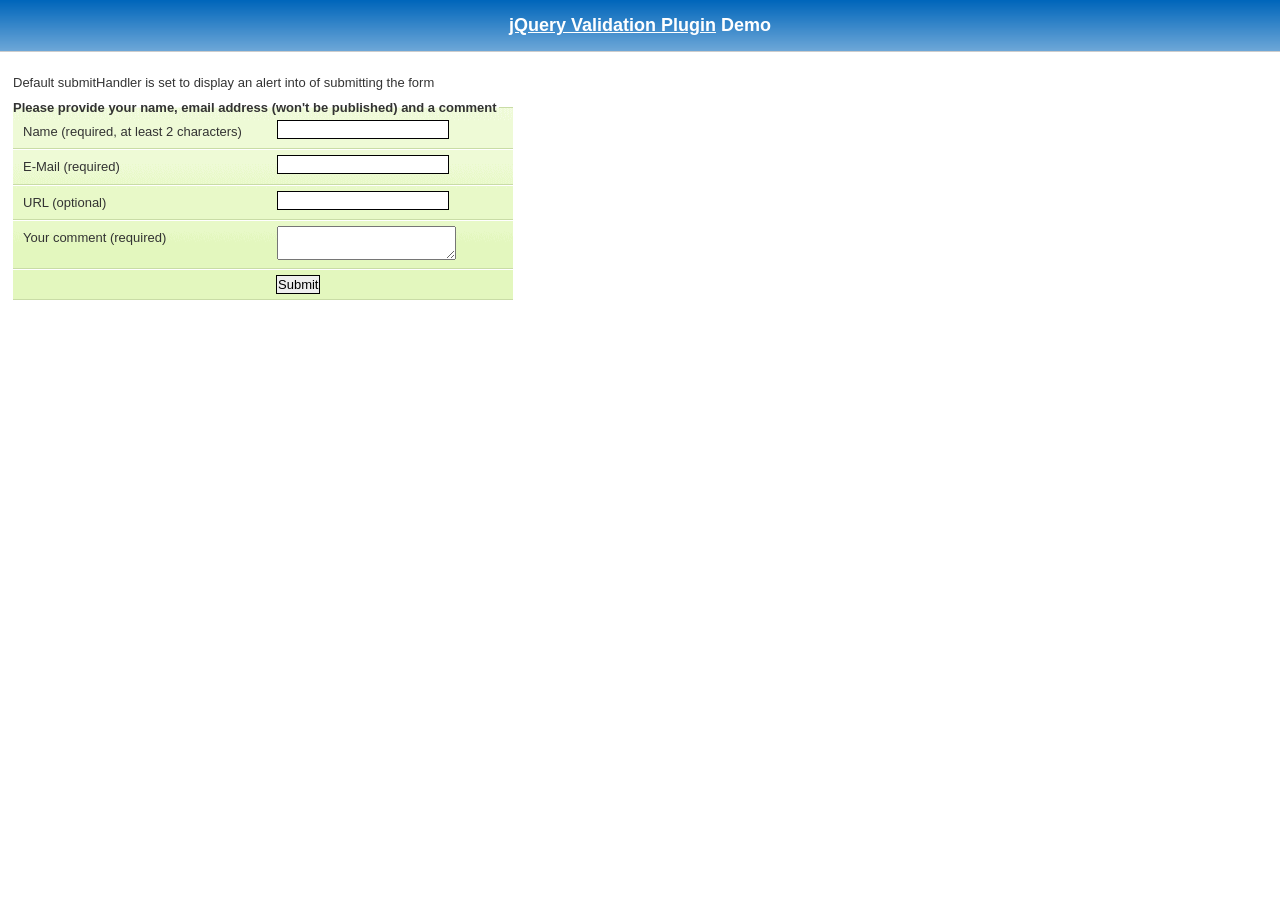
<file: scripts/jquery-validation-1.19.5/demo/requirejs/index.html>
<!DOCTYPE html>
<html lang="en">
	<head>
		<meta charset="utf-8">
		<title>jQuery validation plug-in - requirejs demo</title>

		<link rel="stylesheet" href="../css/screen.css">

		<style type="text/css">
			#commentForm { width: 500px; }
			#commentForm label { width: 250px; }
			#commentForm label.error, #commentForm input.submit { margin-left: 253px; }
		</style>
</head>
<body>

	<h1 id="banner"><a href="https://jqueryvalidation.org/">jQuery Validation Plugin</a> Demo</h1>
	<div id="main">

		<p>Default submitHandler is set to display an alert into of submitting the form</p>
		<form class="cmxform" id="commentForm" method="get" action="">
			<fieldset>
				<legend>Please provide your name, email address (won't be published) and a comment</legend>
				<p>
					<label for="cname">Name (required, at least 2 characters)</label>
					<input id="cname" name="name" minlength="2" type="text" required>
				</p>
				<p>
					<label for="cemail">E-Mail (required)</label>
					<input id="cemail" type="email" name="email" required>
				</p>
				<p>
					<label for="curl">URL (optional)</label>
					<input id="curl" type="url" name="url">
				</p>
				<p>
					<label for="ccomment">Your comment (required)</label>
					<textarea id="ccomment" name="comment" required></textarea>
				</p>
				<p>
					<input class="submit" type="submit" value="Submit">
				</p>
			</fieldset>
		</form>

		<script>
		var require = {
			paths: {
				"jquery": "../../lib/jquery-3.1.1"
			}
		};
		</script>
		<script src="../../lib/require.js" data-main="app.js"></script>
	</div>
</body>
</html>
</file>
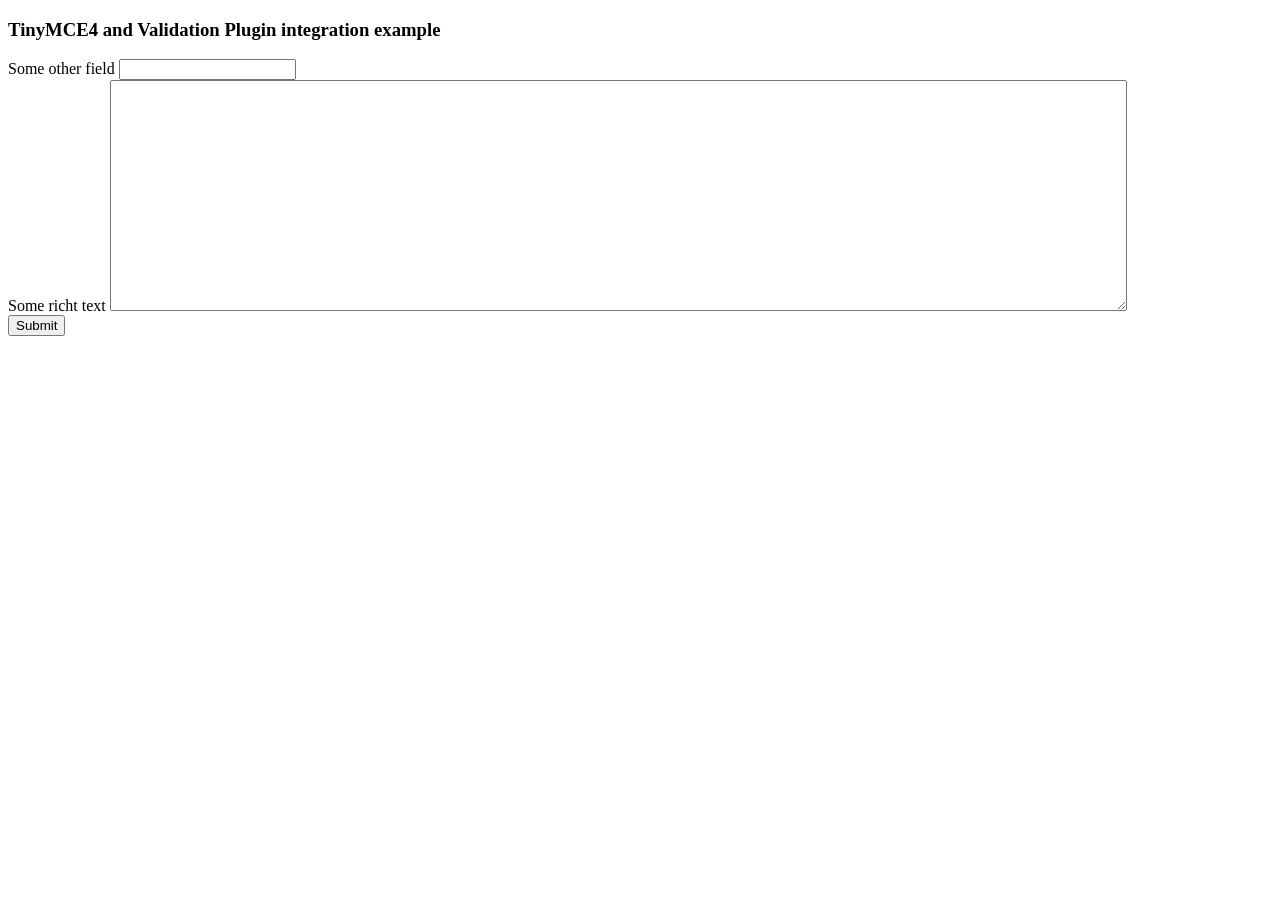
<file: scripts/jquery-validation-1.19.5/demo/tinymce4/index.html>
<!doctype html>
<html lang="en">
<head>
	<meta charset="utf-8">
	<title>jQuery Validation plugin: integration with TinyMCE</title>
	<script src="../../lib/jquery.js"></script>
	<script src="../../dist/jquery.validate.js"></script>
	<script src="//tinymce.cachefly.net/4.1/tinymce.min.js"></script>
	<script>
	tinymce.init({
		mode: "textareas",

		setup: function(editor) {
			editor.on('change', function(e) {
				tinymce.triggerSave();
				$("#" + editor.id).valid();
			});
		}

	});
	$(function() {
		var validator = $("#myform").submit(function() {
			// update underlying textarea before submit validation
			tinyMCE.triggerSave();
		}).validate({
			ignore: "",
			rules: {
				title: "required",
				content: "required"
			},
			errorPlacement: function(label, element) {
				// position error label after generated textarea
				if (element.is("textarea")) {
					label.insertAfter(element.next());
				} else {
					label.insertAfter(element)
				}
			}
		});
		validator.focusInvalid = function() {
			// put focus on tinymce on submit validation
			if (this.settings.focusInvalid) {
				try {
					var toFocus = $(this.findLastActive() || this.errorList.length && this.errorList[0].element || []);
					if (toFocus.is("textarea")) {
						tinyMCE.get(toFocus.attr("id")).focus();
					} else {
						toFocus.filter(":visible").focus();
					}
				} catch (e) {
					// ignore IE throwing errors when focusing hidden elements
				}
			}
		}
	})
	</script>
	<!-- /TinyMCE -->
</head>
<body>
<form id="myform" action="">
	<h3>TinyMCE4 and Validation Plugin integration example</h3>
	<label>Some other field</label>
	<input name="title">
	<br>
	<label>Some richt text</label>
	<textarea id="content" name="content" rows="15" cols="80" style="width: 80%"></textarea>
	<br>
	<input type="submit" name="save" value="Submit">
</form>
</body>
</html>
</file>
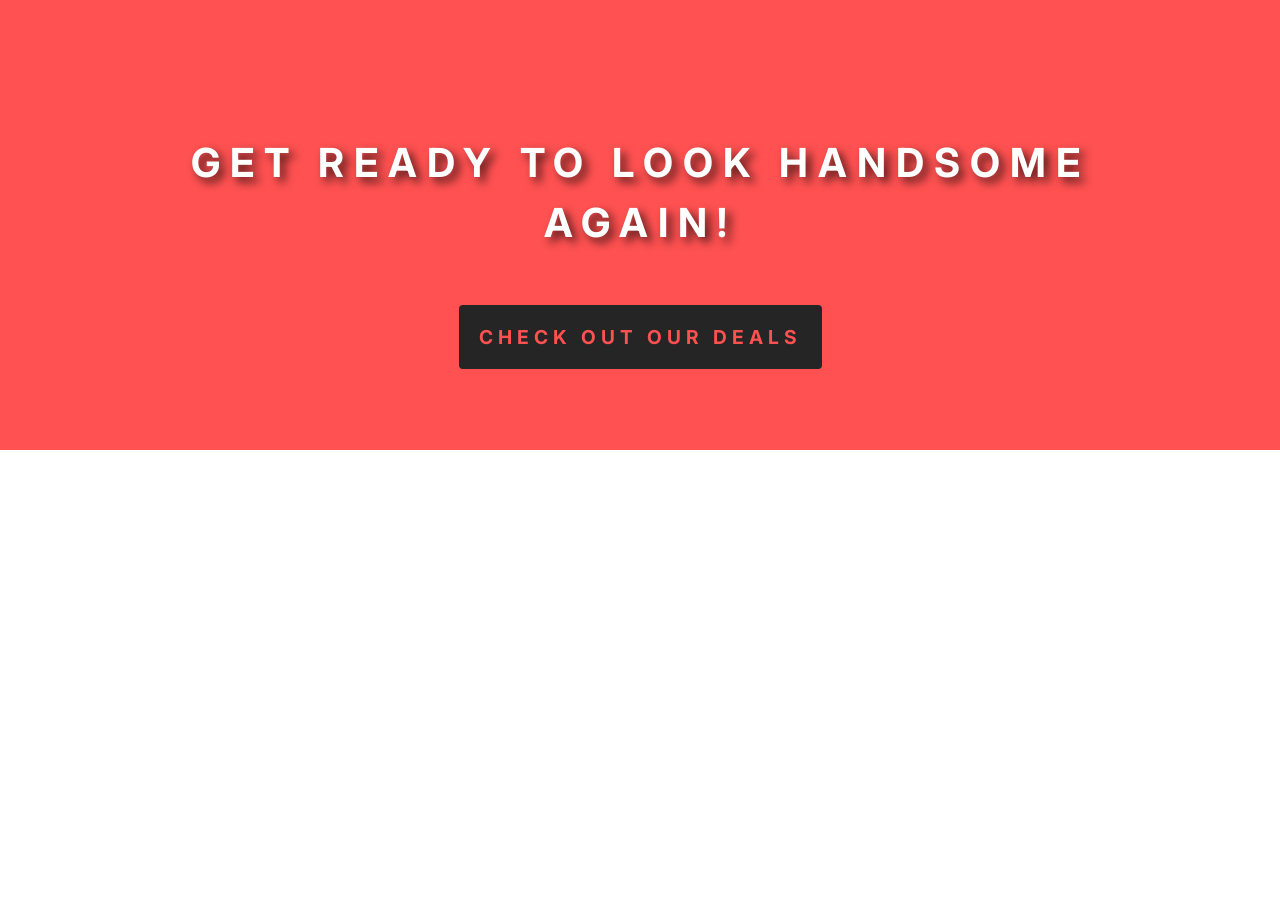
<file: banner.html>
<!DOCTYPE html>
<html lang="en">

<head>
  <meta charset="UTF-8">
  <meta name="viewport" content="width=device-width, initial-scale=1.0">
  <link rel="stylesheet" href="./styles/banner.css">
  <title>Banner</title>
</head>

<body>

  <div class="container">
    <main class="main-container">
      <section class="banner-container">
        <article class="banner-content-container">
          <h2>GET READY TO LOOK HANDSOME <br> AGAIN!</h2>
          <div class="banner-button-container">
            <a href="./contact-us.html">CHECK OUT OUR DEALS</a>
          </div>
        </article>
      </section>
    </main>
  </div>
  
</body>

</html>
</file>
<file: scripts/jquery-validation-1.19.5/demo/css/screen.css>
/**********************************

Use: Main Screen Import

***********************************/

@import "reset.css";
@import "core.css";

@import "cmxformTemplate.css";
@import "cmxform.css";
</file>
<file: scripts/jquery-validation-1.19.5/demo/marketo/stylesheet.css>
:-moz-any-link :focus {
	outline: none;
}

:focus {
	-moz-outline-style: none;
	outline: none;
}

body {
	font-size: 80%;
	margin: 0;
	padding: 0;
	font-family: tahoma, geneva, sans-serif;
	background-color: #000000;
}

a {
	color: #0653AB;
	outline: 0px;
	text-decoration: none;
}

a:hover {
	outline: 0px;
	text-decoration: underline;
}

img {
	border: 0px;
}

/* s1.0 - Page Containers */
#letterbox {
	margin: 10px auto;
	width: 883px;
	background-color: #364158;
	border: 8px solid #D4D4D4;
	padding: 1px 1px 10px 1px;
}

#header-background {
	background: url(images/back_nav_blue.gif) repeat-x;
	margin: 0px auto;
	padding: 0px;
	height: 73px;
	width: 883px;
	border-top: 4px solid #CCEAFE;
	border-bottom: 4px solid #D4D4D4;
}

#page-container {
	width: 866px;
	margin: 0px auto;
	margin-top: 33px; /* pad from top menu to actions buts*/
	margin-bottom: -11px;
	padding-top: 8px;
	padding-bottom: 8px;
	background-color: #D4D4D4; /* light grey*/
	border-right: 1px solid #464646;
}

#page-content-inner {
	width: 849px;
	margin: 0px auto;
	border-top: 1px solid #9F9FA0;
	border-left: 1px solid #A2A09A;
	background-color: #F4F1E9;
	position: relative;
}

#page-content-inner #col-left {
	width: 210px;
	float: left;
	background-color: #F4F1E9;
}

#page-content-inner #col-main {
	width: 639px;
	background-color: #ffffff;
	position: absolute;
	right: 0px;
	top: 0px;
}

#footer-container {
	width: 866px;
	position: relative;
	left: 8px;
	padding: 2px 0px 10px 0px;
	background-color: #D4D4D4; /* light grey*/
}

/* s2.0 - Global navigation bar */
.nav-global-container {
	width: 880px;
	margin: 0px auto;
	position: relative;
}

* html .nav-global-container { /* ie6 fix*/
	margin-bottom: -6px;
}

.login {
	position: absolute;
	right: 20px;
	text-align: center;
}

.login a,.login a span {
	display: block;
	height: 18px;
	font-size: 11px;
	background: url(images/login-sprite.gif) right -5px no-repeat;
	text-decoration: none;
	font-weight: bold;
	padding: 5px 10px 5px 10px;
	position: relative;
}

.login a:hover {
	color: #000000;
	text-decoration: underline;
}

div.login a span {
	background-position: left -105px;
	width: 4px;
	position: absolute;
	top: 0px;
	left: 0px;
	padding: 5px 0px 5px 0px;;
}

div.login a:hover span {

}

.logo {
	float: left;
	margin: 0px 0px -5px 0px; /* neg marging for ie6 */
}

.logo img {
	border: 0px;
	margin-left: -1px;
}

.nav-global {
	float: left;
	width: 645px;
	margin: 40px 0px 0px 40px;
	background-color: transparent;
}

.nav-global ul {
	margin: 0px;
	padding: 0px;
	list-style: none;
}

.nav-global li {
	float: left;
	white-space: nowrap;
}

div.nav-global li a,div.nav-global li a span {
	background-image: url(images/tab-sprite.gif);
	background-position: right 100px;
	background-repeat: no-repeat;
	height: 32px;
	color: #666666;
	text-decoration: none;
	font: bold 16px 'trebuchet ms';
	margin-right: 15px;
	display: block;
	position: relative;
	padding: 7px 15px 0px 15px;
}

div.nav-global li a:hover {
	background-position: right 0px;
	color: #333333;
}

div.nav-global li a:hover span {
	background-position: left -100px;
	display: block !important;
}

div.nav-global li a span {
	background-position: left 150px;
	width: 4px;
	position: absolute;
	left: 0px;
	top: 0px;
	padding: 7px 0px 0px 0px;
}

body.safari div.nav-global li a span {
	display: none;
}

div.nav-global li a.on,div.nav-global li a.on:hover {
	background-position: right -55px;
	color: #FFFFFF;
}

div.nav-global li a.on span,div.nav-global li a.on:hover span {
	background-position: left -155px;
	display: block !important;
}

div.action-container {
	position: relative;
	top: -45px;
	cursor: pointer;
}

div.action-icon-container {
	position: absolute;
	top: -17px;
	left: -17px;
	z-index: 10;
	width: 100px;
	height: 100px;
	overflow: hidden;
}

div.action-icon {
	border: 0px;
	position: absolute;
	top: -0px;
	left: 0px;
}

div.action-button-container {
	height: 106px;
	width: 180px;
	overflow: hidden;
	position: absolute;
	top: 0px;
	left: 0px;
	z-index: 5;
}

img.action-icon {
	border: 0px;
	position: absolute;
	top: 0px;
	left: 0px;
	z-index: 0
}

div.action-text {
	z-index: 20;
	color: #FFFFFF;
	position: absolute;
	left: 40px;
	top: 12px;
	font: 14px tahoma, geneva;
	padding-top: 30px;
}

div.bigbuttons {
	top: -20px;
}

div.action-header {
	z-index: 21;
	position: absolute;
	left: 40px;
	top: 10px;
}

div.action-header b {
	font: bold 17px tahoma, geneva;
	display: block;
	margin-bottom: 10px;
	color: #0b2c89;
	position: absolute;
	top: 0px;
	left: 0px;
	width: 130px;
}

div.action-header b.shadow {
	top: 1px;
	left: 1px;
	color: #d5d5d5;
}

img.action-button {
	position: relative;
}

div.hover img.action-button {
	top: -131px;
}

div.on img.action-button {
	top: -261px;
}

/* s3.0 - top of content Action Buttons */
.action-buttons {
	width: 100%; /* ie6 requires */
}

.action-buttons ul {
	position: relative;
	padding: 0px;
}

.action-buttons li {
	position: relative; /* ie6 fix */
	float: left;
	list-style: none;
	text-align: center;
	line-height: 16px;
	margin: -61px 0px 0px 0px;
}

.action-home li {
	margin: -49px 0px 0px 0px;
}

.action-buttons  a {
	display: block;
	height: 110px;
	width: 175px;
	padding: 14px 0px 0px 25px;
	text-decoration: none;
	font-size: 12px;
	font-weight: bold;
	color: #ffffff;
}

.action-buttons li span {
	color: #053880;
	line-height: 47px;
	font-size: 17px;
}

div.action-bottom {
	margin: 15px 0px 10px 0px;
	float: left;
}

div.action-bottom a {
	height: 61px;
	width: 178px;
	border: 0px;
	background: url(images/action-bottom.gif) no-repeat 0px 0px;
	color: #0b2c89;
	float: left;
	position: relative;
	font: bold 17px tahoma, geneva;
	text-decoration: none;
	margin-right: 10px;
}

div.action-bottom a span {
	position: absolute;
	top: 15px;
	left: 40px;
}

div.action-bottom a span.shadow {
	top: 16px;
	left: 41px;
	color: #d4d4d4;
}

.line-grey {
	background: url(images/line-grey.gif) 0 0 repeat-x;
	height: 2px;
	margin: 8px 25px 20px 0;
}

/* s4.0 - Home Hero Area */
.hero-background {
	position: relative;
	width: 880px;
	background: url(images/back_home-hero.jpg) 10px 0px no-repeat;
	height: 211px;
	margin: -20px 0px 45px 0px;
}

.hero-text {
	float: right;
	width: 626px;
	margin-top: 26px;
}

.hero-text a { /* Sign Up Now Button */
	padding: 5px 32px 0px 0px;
	float: right;
}

.hero-text h1 {
	font-size: 2.3em;
	line-height: 1.2em;
	color: #333333;
	font-family: Trebuchet MS;
	margin: 12px 0px 10px 10px;
}

.hero-text h2 {
	margin: 0px;
	font-weight: normal;
	font-size: 1.35em;
	margin: 5px 0px 13px 10px
}

/* s4.1 - Home Left Header tab */
.col-left-header-tab {
	position: relative; /* ie6 fix */
	background: url(images/tab_green.gif) 0 0 no-repeat;
	height: 30px;
	width: 166px;
	text-align: center;
	color: #ffffff;
	font: 20px 'trebuchet ms';
	padding-top: 2px;
	margin-top: -41px;
	margin-left: 20px;
	line-height: 29px;
	margin-bottom: 8px;
	display: block;
}

.col-left-header-tab a {
	color: #FFFFFF;
}

.callout-green {
	background: url(images/back_green-fade.gif) 0 0 repeat-x;
	font-size: 1.2em;
	padding: 10px 15px 20px 13px;
	color: #303B52;
	line-height: 1.4em;
}

/* s4.2 - Home Left Quote */
.callout-tan {
	color: #666666;
}

.callout-tan h1 {
	background: #F4F1E9 url(images/back_tan-fade.gif) 0 0 repeat-y;
	font-size: 1.1em;
	text-align: center;
	margin: 0px;
	padding: 11px 5px 11px 2px;
	color: #333333;
}

.callout-tan p {
	margin: 0px;
	margin-top: 5px;
	line-height: 1.4em;
	padding: 5px 10px 7px 13px;
}

.callout-tan p img {
	float: left;
	margin: 5px 10px 5px 0px;
}

.callout-tan div {
	text-align: left;
	padding: 5px 10px 7px 0px;
	font-weight: bold;
}

/* s4.3 - purple home boxes */
.box-purple {
	background: #C6C8E3 url(images/back_home-icons.png) 0px 0px repeat-x;
	border-left: 1px solid #ffffff;
	color: #333333;
	width: 581px;
	padding: 10px 15px 20px 15px;
}

div.box-purple a {

}

.box-purple h1 {
	font-size: 1.5em;
	margin: 10px 0px -15px 0px;
}

.box-purple li {
	margin: 0px 0px 0px -23px;
	line-height: 1.6em;
	font-size: 1em;
}

.box-purple  div {
	padding: 0px 0px 0px 110px;
}

.icon-text01 {
	background-image: url(images/icon_search-engine-market.png);
	background-repeat: no-repeat;
}

* html .icon-text01 {
	width: 460px; /* must have a width or heigh tag for ie6*/
	background-image: none;
	filter: progid : DXImageTransform . Microsoft .
		AlphaImageLoader(src = "images/icon_search-engine-market.png",
		sizingMethod = "crop");
}

.icon-text02 {
	background: url(images/icon_landing-pages.png) 0 0 no-repeat;
}

* html .icon-text02 {
	width: 460px; /* must have a width or heigh tag for ie6*/
	background-image: none;
	filter: progid : DXImageTransform . Microsoft .
		AlphaImageLoader(src = "images/icon_landing-pages.png", sizingMethod =
		"crop");
}

.icon-text03 {
	background: url(images/icon_salesforce.png) 0 0 no-repeat;
}

* html .icon-text03 {
	width: 460px; /* must have a width or heigh tag for ie6*/
	background-image: none;
	filter: progid : DXImageTransform . Microsoft .
		AlphaImageLoader(src = "images/icon_salesforce.png", sizingMethod =
		"crop");
}

/* s4.4 - news home boxes */
.callout-news {
	color: #555555;
	float: left;
	width: 49%;
	margin: 10px 1px 0px 0px;
	padding-bottom: 20px;
	text-align: left;
}

.line-news-r {
	border-right: 1px solid #D4D4D4;
}

.callout-news h1 {
	background-color: #EEEEEE;
	font-size: 1.2em;
	margin: 0px;
	padding: 11px 5px 11px 15px;
	color: #333333;
}

.callout-news p {
	margin: 10px 0px 0px 10px;
	padding: 0px 10px 7px 20px;
	background: url(images/news.gif) no-repeat left 1px;
}

.callout-news p a {

}

.callout-news ul {
	list-style-type: none;
	padding: 0;
	margin: 10px 0 0 10px;
}

.callout-news li {
	background: url(images/icon_news.gif) no-repeat left 2px;
	padding: 0px 5px 5px 20px;
}

.callout-news li a {
	display: block;
	margin-bottom: 5px;
}

.callout-news div {
	text-align: right;
}

#scrollup {
	position: relative;
	overflow: hidden;
	height: 440px;
	width: 200px
}

.headline {
	position: absolute;
	top: 600px;
	left: 5px;
	height: 585px;
	width: 190px;
	font: normal 12px tahoma, geneva !important;
}

div.more {
	margin: 5px 0px 0px 0px;
	padding: 0px 10px 0px 0px;
	letter-spacing: inherit;
}

div.more a {
	background: transparent url(images/arrow_r-blue.gif) no-repeat right 2px
		;
	font-weight: bold;
	padding: 0px 20px 0px 0px;
	font-weight: bold;
	text-decoration: none;
}

div.more a:hover {
	text-decoration: underline;
}

/* sX.0 - Left Nav */
.nav-left-back {
	background: url(images/back_nav_side.gif) 0 0 repeat-x;
}

div.empty {
	background: #F1F0E5 url(images/back_green-fade.gif) 0 0 repeat-x;
}

div.empty div.callout-green {

}

.nav-left {
	padding-top: 12px;
	/*background: url(images/logo_marketo_square.gif) 0 0 no-repeat;*/
	width: 210px;
}

.nav-left ul {
	margin: 0px;
	padding: 0px;
	list-style: none;
}

.nav-left li a {
	display: block;
	height: 24px;
	text-decoration: none;
	font-size: 12px;
	font-weight: bold;
	color: #ffffff;
	border-top: 1px solid #B3D38D;
	border-bottom: 1px solid #7CA84E;
	border-left: 1px solid #97B973;
	padding: 6px 0px 0px 20px;
}

.nav-left a:hover,.nav-left a.active:hover,#nav-left-sub a:hover {
	color: #4C6F28;
	background-color: #F4F1E9;
}

.nav-left a.open {
	background-image: url(images/arrow_d-green.gif);
	background-repeat: no-repeat;
	background-position: 6px 11px;
}

.nav-left-header-tab {
	position: relative; /* ie6 fix */
	background: url(images/tab_green.gif) 0 0 no-repeat;
	height: 32px;
	width: 166px;
	text-align: center;
	color: #ffffff;
	margin: -41px 0px 0px 22px;
	line-height: 22px;
	margin-bottom: 8px;
	display: block;
}

div.empty div.nav-left-header-tab {
	background: url(images/tab_green2.gif) 0 0 no-repeat;
}

.nav-left a.active {
	/* background: url(images/arrow_d-green.gif) 5px 10px no-repeat; */
	display: block;
	height: 24px;
	text-decoration: none;
	font-size: 12px;
	font-weight: bold;
	background-color: #F4F1E9;
	color: #4C6F28;
	border-top: 1px solid #D1E5BB;
	border-bottom: 1px solid #B0CB95;
	border-left: 1px solid #DADADA;
	padding: 6px 0px 0px 20px;
}

#nav-left-sub a {
	display: block;
	height: 24px;
	text-decoration: none;
	font-size: 12px;
	font-weight: bold;
	background-color: #D6E8C4;
	color: #4C6F28;
	border-top: 1px solid #D6E8C4;
	border-bottom: 1px solid #B0CB95;
	border-left: 1px solid #97B973;
	border-right: 1px solid #8DBE5A;
	padding: 6px 0px 0px 30px;
}

* html #nav-left-sub { /* ie6 fix */
	margin-top: -1px;
}

*+html #nav-left-sub { /* ie7 fix */
	margin-top: -1px;
}

#nav-left-sub a.active-page {
	display: block;
	height: 24px;
	text-decoration: none;
	font-size: 12px;
	font-weight: bold;
	background-color: #ffffff;
	color: #666666;
	border-top: 0px solid #7CA84E;
	border-bottom: 1px solid #B0CB95;
	border-left: 1px solid #97B973;
	border-right: 0px solid #8DBE5A;
	padding: 6px 0px 0px 30px;
	cursor: default; /* turns off hand icon for link */
}

/* sX.0 -  Main Content */
.main-content {
	color: #666666;
	position: absolute;
	right: 20px;
	padding-top: 20px;
	width: 585px;
	padding-bottom: 20px;
}

div.main-content div.main-content {

}

.main-content h1 {
	color: #5890D1;
	font-size: 1.9em;
	font-family: Trebuchet MS;
	border-bottom: 1px solid #cccccc;
	margin: 0px 10px 0px 0px;
}

.main-content h2 {
	color: #666666;
	font-size: 1.3em;
	font-weight: normal;
	margin: 10px 10px 5px 0px;
}

.main-content p {
	margin: 10px 10px 10px 0px;
	line-height: 1.55em;
}

/* sX.1 -  Main Content Sub Styles */
.sub-grey {
	border-top: 1px solid #D4D4D4;
	border-bottom: 1px solid #D4D4D4;
	background-color: #F4F4F4;
	margin: 10px 10px 0px 0px;
	padding: 0px 10px 20px 15px;
}

.sub-white {
	margin: 10px 10px 0px 0px;
	padding: 0px 10px 20px 15px;
}

img.screen-grab-r {
	margin-right: -8px;
	text-align: right;
	padding: 0px 0px 0px 10px;
}

div.main-content a.screenshot {
	float: right;
	padding: 10px 10px 0px 0px
}

.content-foot {
	border-top: 1px solid #D4D4D4;
	font-size: .9em;
	line-height: 1.45em;
	margin: 10px 20px 0px 0px;
	padding: 10px 10px 30px 0px;
}

div.main-content ul {
	position: relative;
	left: -25px;
}

div.main-content li {
	margin-bottom: 5px;
	list-style-type: disc
}

div.main-content li a {
	color: #6A6CB0;
}

/* sX.0 - Footer */
div.footer {
	color: #666666;
	font-size: .85em;
	font-weight: normal;
	height: 18px;
	margin: 0px auto;
	font-family: Tahoma, Geneva, sans-serif;
	margin-top: 10px;
}

.footer ul {
	list-style-type: none;
}

.footer li {
	float: left;
	border-right: 1px solid #666666;
	padding: 0px 7px 0px 7px;
	margin-top: 3px;
}

.footer a {
	color: #666666;
	text-decoration: none;
}

.footer a:hover {
	color: #0653AB;
	text-decoration: none;
}

.footer li.line-off {
	border-right: 0px solid #ffffff;
}

div.footer strong {
	font-weight: normal;
}

/* sX.0 - General Colors */
.line-grey,.line-grey-tier {
	border-top: 1px solid #A3A3A2;
}

.line-grey-tier {
	padding-bottom: 25px;
}

.bottom {
	height: 10px;
}

div.p10bottom {
	padding-bottom: 10px;
}

.clear {
	clear: both;
}

table.grid {
	background: #EEEEEE;
}

table.grid th {
	background-color: #F4F4F4;
}

table.grid td {
	background-color: #FFFFFF;
}

div.buttonSubmit {
	position: relative;
}

div.buttonSubmit input,div.buttonSubmit span {
	height: 36px;
	position: relative;
	background-image: url(images/button-submit.gif);
	background-repeat: no-repeat;
	background-position: right 0px;
	float: left;
	color: #FFFFFF;
	font-weight: bold;
	padding: 0px 15px 2px 15px;
	margin: 20px 0px 20px 0px;
	border: 0px;
	cursor: pointer;
	z-index: 5;
}

div.buttonSubmit input {
	width: auto;
}

div.buttonSubmit span {
	width: 4px;
	position: absolute;
	left: 0px;
	top: 0px;
	background-position: left -36px;
	padding: 0px 0px 0px 0px;
	z-index: 10;
}

body.safari div.buttonSubmit span {
	display: none
}

div.buttonSubmitHover input {
	background-position: right -72px;
}

div.buttonSubmitHover span {
	background-position: left -108px;
}

a.demoLink {
	padding: 1px 10px 0px 17px;
	height: 24px;
	background: url(images/bullet_triangle_blue.gif) no-repeat 0px 4px;
	display: block;
	float: left;
}

div.callout-tan a {
	background: none;
	color: #0653AB;
	margin: auto;
	display: block;
}

div.callout-tan a:hover {
	background: none;
	color: #0653AB;
}

label.error {
	display: block;
	color: red;
	font-style: italic;
	font-weight: normal;
}

input.error {
	border: 2px solid red;
}

p.demoBlock {
	border-bottom: 1px solid #DDDDDD;
	padding-bottom: 10px;
}

div.left-nav-callout {
	height: 200px;
	width: 190px;
	top: 55px;
	left: 5px;
	position: relative;
	padding-left: 9px;
	padding-top: 13px;
}

div.left-nav-callout img.png {
	position: absolute;
	z-index: 0;
	top: 0px;
	left: 0px;
}

div.left-nav-callout h6 {
	font: bold 14px tahoma, geneva;
	color: #333333;
	height: 36px;
	padding-left: 5px;
	margin: 0px;
	position: relative;
	z-index: 10;
}

div.left-nav-callout a {
	background: url(images/monitor24.gif) no-repeat 0px center;
	padding: 5px 0px 5px 30px;
	display: block;
	font: bold 12px tahoma, geneva;
	color: #336699;
	margin-bottom: 5px;
	position: relative;
	z-index: 10;
	width: 140px;
}

form table td {
	padding: 5px;
}

form table input {
	width: 200px;
	padding: 3px;
	margin: 0px;
}

textarea {
	width: 400px
}

td.label {
	width: 150px;
}

tr.required td.label {
	font-weight: bold;
	background: url(/images/forms/backRequiredGray.gif) no-repeat right
		center;
}

div.subTableDiv {
	width: 500px;
}

div.subTableDiv td.label {
	width: 135px;
}

ul#homeBlog li div.description {
	display: none;
}

td.field input.error, td.field select.error, tr.errorRow td.field input,tr.errorRow td.field select {
	border: 2px solid red;
	background-color: #FFFFD5;
	margin: 0px;
	color: red;
}

tr td.field div.formError {
	display: none;
	color: #FF0000;
}

tr.errorRow td.field div.formError {
	display: block;
	font-weight: normal;
}

div.error {
	color: red;
}

div.error a {
	color: #336699;
	font-size: 12px;
	text-decoration: underline
}

div.tooltip {
	position: absolute;
	left: 30px;
	bottom: 0px;
	display: none; /* in case javascript is disabled */
	width: 170px;
	background-color: #F4F1E9;
	z-index: 100;
	padding: 10px;
	border: 1px solid #CCCCCC;
}

div.offerbox {
	width: 125px;
	float: left;
	position: relative;
}

div.offerbox h3 {
	font: bold 17px tahoma, geneva;
	color: #333333;
	height: 55px;
	margin: 0px auto;
	text-align: center;
}

div.offerbox h4 {
	height: 100px;
	font: normal 13px tahoma, geneva;
	margin: 0px;
}

div.offerbox h5 {
	font: bold 14px tahoma, geneva;
	margin: 0px;
	height: 55px;
}

div.offerbox h5 small {
	float: left;
	font-weight: normal;
	font-size: 10px;
}

div.offerbox div.learnmore {
	padding-left: 25px;
}

div#marketoEditions {
	background: url(images/buynowBack.gif) no-repeat;
	width: 584px;
	height: 376px;
	float: left;
	position: relative;
	margin-bottom: 10px;
}

div.offerHeader {
	background: #0D8BBD;
	position: absolute;
	top: 20px;
	width: 266px;
	height: 34px;
	border: 1px solid #e1e4e2;
}

div.offerHeader span {
	font: 20px 'trebuchet ms';
	color: #FFFFFF;
	position: absolute;
	left: 0px;
	top: 0px;
}

div.offerHeader span.shadow {
	font: 20px 'trebuchet ms';
	color: #333333;
	position: absolute;
}

div.offerbox div.buttonSubmit {
	margin: 5px 0px 0px 10px;
}

div.footerAddress {
	position: absolute;
	bottom: 30px;
	left: 20px;
	color: #666666;
	font-size: 11px;
	display: none;
}
</file>
<file: scripts/jquery-validation-1.19.5/demo/milk/milk.css>
/* GENERAL ELEMENTS */

* { margin: 0; padding: 0; }

body, input, select, textarea { font-family: verdana, arial, helvetica, sans-serif; font-size: 11px; }
body { color: #333;  background-color: #fff; text-align: center; }

a:link { color:#0060BF; text-decoration: underline; }
a:visited { color:#0060BF; text-decoration: underline; }
a:active { color:#0060BF; text-decoration: underline; }
a:hover { color:#000000; text-decoration: underline; }
	
h1, h2, h3, h4, h5, h6 { font-family: "Lucida Grande", "Lucida Sans Unicode", geneva, verdana, arial, helvetica, sans-serif; font-weight: bold; color: #666; }
h1 { font-size: 1.8em; margin: 0em 0em 0.6em 0em; color: #EC5800; }
h2 { font-size: 1.5em; margin: 1.2em 0em 0.4em 0em; }
h3 { font-size: 1.4em; margin: 1.2em 0em 0.4em 0em; color: #EC5800; }
h4 { font-size: 1.2em; margin: 1.2em 0em 0.4em 0em; }
h5 { font-size: 1.0em; margin: 1.2em 0em 0.4em 0em; }
h6 { font-size: 0.8em; margin: 1.2em 0em 0.4em 0em; }

img { border: 0px; }

p { font-size: 1.0em; line-height: 1.3em; margin: 1.2em 0em 1.2em 0em; }
li > p { margin-top: 0.2em; }
pre { font-family: monospace; font-size: 1.0em; }
strong, b { font-weight: bold; }

/* PAGE ELEMENTS */

/* Content */

#content { margin: 0em auto; width: 765px; padding: 10px 0 10px 0; text-align: left; /* Win IE5 */ }
.content { margin-left: 4.5em; margin-right: 4.5em; }
.content ol, .content ul, .content li { font-size: 1.0em; line-height: 1.3em; margin: 0.2em 0 0.1em 1.5em; }
.content ol.terms li { margin-bottom: 1em; }

/* Header */

#header { padding-bottom: 10em; }
#headerlogo { float: left; }
#headerlogo img { width: 188px; height: 83px;  }
#headernav { float: right; }

label { font-weight: bold; }
#reminders label { font-weight: normal; }

table.tabbedtable { padding-left: 3em; }
table.tabbedtable td { padding-bottom: 5px; }
table.tabbedtable label { text-align: right; padding-right: 9px; }
.hiddenlabel { visibility: hidden; }
.largelink { border: 1px solid #cacaca; padding: 10px; background-color: #E8EEF7; font-size: 1.2em; font-weight: bold; }
.largelinkwrap { padding-top: 10px; padding-bottom: 10px; }



#signuptab {
  float:left;
  width:100%;
  background:#fff url("bg.gif") repeat-x bottom;
  font-size: 1.0em;
  line-height: normal;
}
#signuptab ul {
  margin:0;
  padding: 0px 10px 0px 10px;
  list-style:none;
}
#signuptab li {
  float:left;
  background:url("left_white.png") no-repeat left top;
  margin:0;
  padding:0 3px 0 9px;
  border-bottom:1px solid #CACACA;
}
#signuptab a {
  float:left;
  display:block;
  width:.1em;
  background:url("right_white.png") no-repeat right top;
  padding:2px 15px 0px 6px;
  text-decoration:none;
  font-weight:bold;
  color:#fff;
  white-space: nowrap;
}
#signuptab > ul a {width:auto;}
/* Commented Backslash Hack hides rule from IE5-Mac \*/
#signuptab a {float:none;}
/* End IE5-Mac hack */
#signuptab a:hover {
  color:#333;
}
#signuptab #signupcurrent {
  background-position:0 -150px;
  border-width:0;
}
#signuptab #signupcurrent a {
  background-position:100% -150px;
  padding-bottom:1px;
  color:#000;
}
#signuptab li:hover, #signuptab li:hover a {
  background-position:0% -150px;
  color:#000;
}
#signuptab li:hover a {
  background-position:100% -150px;
}

/* Signup box */

#signupbox {
  width: 100%;
  text-align: center;
  margin: 0em auto;
}

#signupwrap {
  border: 1px solid #CACACA;
  border-top: 0;
  text-align: left;
  padding: 35px 10px 20px 30px;
  clear: both;
}

/* Unsupported browsers */

.orange_rbcontent { padding: 0.4em; }
.orange_rbroundbox { width: 100%; }

#unsupported {
  font-weight: bold;
  text-align: left;
}

/*#content {
  padding-top: 15px;
}*/

/* Signup form */

#signupform table {
  border-spacing: 0px;
  border-collapse: collapse;
  empty-cells: show;
}

#signupform .label {
  padding-top: 2px;
  padding-right: 8px;
  vertical-align: top;
  text-align: right;
  width: 125px;
  white-space: nowrap;
}

#signupform .field {
  padding-bottom: 10px;
  white-space: nowrap;
}

#signupform .status {
  padding-top: 2px;
  padding-left: 8px;
  vertical-align: top;
  width: 246px;
  white-space: nowrap;
}

#signupform .textfield {
  width: 150px;
}

#signupform label.error {
  background:url("../images/unchecked.gif") no-repeat 0px 0px;
  padding-left: 16px;
  padding-bottom: 2px;
  font-weight: bold;
  color: #EA5200;
}

#signupform label.checked {
  background:url("../images/checked.gif") no-repeat 0px 0px;
}

#signupform .success_msg {
  font-weight: bold;
  color: #0060BF;
  margin-left: 19px;
}

#signupform #dateformatStatus, #signupform #termsStatus {
  margin-left: 6px;
}

#signupform #dateformat_eu {
 vertical-align: middle;
}

#signupform #ldateformat_eu {
  font-weight: normal;
  vertical-align: middle;
}

#signupform #dateformat_am {
  vertical-align: middle;
}

#signupform #ldateformat_am {
  font-weight: normal;
  vertical-align: middle;
}

#signupform #termswrap {
  float: left;
}

#signupform #terms {
  vertical-align: middle;
  float: left;
  display: block;
  margin-right: 5px;
}

#signupform #lterms {
  font-weight: normal;
  vertical-align: middle;
  float: left;
  display: block;
  width: 350px;
  white-space: normal;
}

#signupform #lsignupsubmit {
  visibility: hidden;
}
</file>
<file: styles/banner.css>
/* ========================================Importing Fonts===================================================== */

@import url('https://fonts.googleapis.com/css2?family=Allison&family=Inter:ital,opsz,wght@0,14..32,100..900;1,14..32,100..900&display=swap');

/* ============================================================================================================- */

/*============================================= Variables======================================================= */

:root {
  --primarycolor: #FFFFFF;
  --secondarycolor: #FF5151;
  --secondarycolor: #FF5151;
  --tertiarycolor: #6E6E6E;
  --quaternarycolor: #FF8585;
  --neutralgrey: (lightgrey);
  --backgroundcolor: rgba(255, 255, 255, 0.4);
  --transparentcolor: transparent;
  --charcoal: #36454F;
  --mainheading: #36454F;
  --jetblack: #36454F;
  --sectionColor: #252525;
  --font-family: "Inter", sans-serif;
}

/* ============================================================================================================- */

/* ==================================================Resets===================================================== */

* {
  margin: 0;
  padding: 0;
  box-sizing: border-box;
  font-family: var(--font-family);
}


html {
  scroll-behavior: smooth;
}


/* ===============================================================================================================*/

/* Banner Section */

.container .main-container .banner-container {
  width: 100%;
  height: 50vh;
  display: grid;
  background-color: var(--secondarycolor);
}

.container .main-container .banner-container .banner-content-container {
  display: grid;
  grid-template-columns: repeat(1, 1fr);
  grid-template-rows: repeat(2, 1fr);
  justify-items: center;
  align-items: center;
}

.container .main-container .banner-container .banner-content-container h2 {
  color: var(--primarycolor);
  transform: translate(0%, 50%);
  font-size: 2.5em;
  font-family: var(--font-family);
  text-shadow: 5px 5px 10px rgba(0, 0, 0, 0.7);
  letter-spacing: 10px;
  line-height: 1.5;
  padding: 20px;
  text-align: center;
}

.container .main-container .banner-container .banner-content-container .banner-button-container a {
  background-color: var(--sectionColor);
  color: var(--secondarycolor);
  padding: 20px;
  font-size: 1.2em;
  border-radius: 4px;
  transition: background-color 0.7s, color 0.7s;
  line-height: 15.7px;
  font-weight: bold;
  text-decoration: none;
  letter-spacing: 5px;
}

.container .main-container .banner-container .banner-content-container .banner-button-container a:hover {
  background-color: var(--primarycolor);
  color: var(--secondarycolor);
}

/* =============================================================================================================*/
</file>
